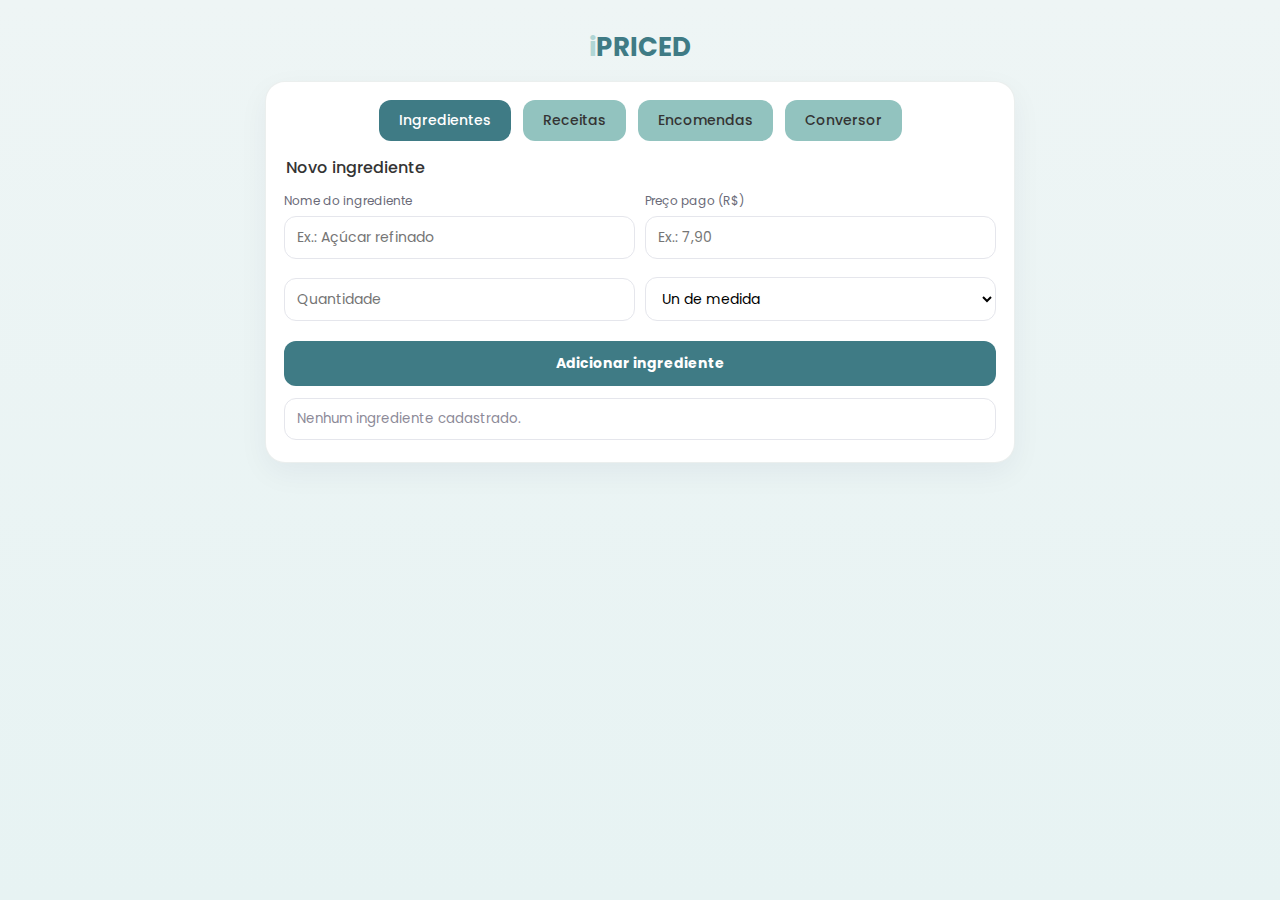
<file: index.html>
<!DOCTYPE html>
<html lang="pt-BR">

<head>
  <meta charset="UTF-8" />
  <meta name="viewport" content="width=device-width, initial-scale=1.0" />
  <title>iPRICED</title>
  <link href="https://fonts.googleapis.com/css2?family=Poppins:wght@400;500;600;700&display=swap" rel="stylesheet">
  <link rel="stylesheet" href="ipriced.css">
</head>

<body>
  <div class="wrap">
    <div class="logo"><span>i</span>PRICED</div>
    <div class="card">
      <!-- MENU DENTRO DO CONTAINER -->
      <div class="tabs">
        <button class="tab active" data-view="view-ingredientes">Ingredientes</button>
        <button class="tab" data-view="view-receitas">Receitas</button>
        <button class="tab" data-view="view-encomendas">Encomendas</button>
        <button class="tab" data-view="view-conversor">Conversor</button>
      </div>

      <!-- INGREDIENTES -->
      <section id="view-ingredientes" class="view active">
        <h2>Novo ingrediente</h2>
        <div class="grid-2">
          <div>
            <label class="small">Nome do ingrediente</label>
            <input id="ing-nome" class="input" placeholder="Ex.: Açúcar refinado" />
          </div>
          <div>
            <label class="small">Preço pago (R$)</label>
            <input id="ing-preco" type="number" step="0.01" class="input" placeholder="Ex.: 7,90" />
          </div>
        </div>
        <div class="inline" style="margin-top:8px">
          <input id="ing-qtd" class="input" type="number" min="0" step="0.01" placeholder="Quantidade" />
          <select id="ing-unit" class="select">
            <option value="" selected disabled>Un de medida</option>
            <option>g</option>
            <option>ml</option>
            <option>kg</option>
            <option>L</option>
            <option>un</option>
          </select>
        </div>
        <button id="btn-add-ing" class="primary" style="margin-top:10px">Adicionar ingrediente</button>

        <div class="list" id="lista-ingredientes"></div>
      </section>

      <!-- RECEITAS -->
      <section id="view-receitas" class="view">
        <div>
          <label class="small">Nome da receita</label>
          <input id="rec-nome" class="input" placeholder="Ex.: Bolo de cenoura" />
        </div>

        <!-- Cabeçalho das colunas -->
        <div class="inline" style="margin: 15px 0 10px 0">
          <div class="small" style="flex:2;color:#6a6a77">Ingredientes</div>
          <div class="small" style="flex:1;color:#6a6a77">Qt usada</div>
          <div class="small" style="flex:1;color:#6a6a77">Un de medida</div>
        </div>

        <!-- Linhas -->
        <div id="rec-rows"></div>

        <div class="inline" style="margin-top:6px">
          <button id="btn-add-row" class="link">Adicionar mais ingredientes</button>
          <div style="flex:1"></div>
        </div>

        <hr>

        <div class="grid-2" style="margin-top:8px">
          <div>
            <label class="small opt">Rendimento (opcional)</label>
            <input id="rec-rendimento" type="number" class="input" placeholder="Ex.: 12" />
          </div>
          <div>
            <label class="small">Mão de obra (R$)</label>
            <input id="rec-mao" type="number" step="0.01" class="input" placeholder="Ex.: 15,00" />
          </div>
        </div>
        <div class="grid-2" style="margin-top:8px">
          <div>
            <label class="small">Margem de lucro (%)</label>
            <input id="rec-margem" type="number" class="input" value="30" />
          </div>
          <div style="display:flex;gap:10px;align-items:end; padding-bottom: 9px;">
            <button id="btn-calcular" class="primary" style="background: #92C3BF">Calcular</button>
            <button id="btn-salvar-receita" class="primary" style="background:#23535c">Salvar receita</button>
          </div>
        </div>

        <div id="rec-resultado" class="result-card" style="display:none"></div>

        <h2 style="margin-top:14px">Receitas salvas</h2>
        <div class="list" id="lista-receitas"></div>
      </section>

      <!-- ENCOMENDAS -->
      <section id="view-encomendas" class="view">
        <h2>Nova encomenda</h2>
        <div class="grid-2">
          <div>
            <label class="small">Nome do cliente</label>
            <input id="enc-nome" class="input" placeholder="Ex.: Maria Silva" />
          </div>
          <div>
            <label class="small">Data de entrega</label>
            <input id="enc-data" type="date" class="input" />
          </div>
        </div>

        <div id="produtos-encomenda" class="list" style="margin-top:10px"></div>
        <button id="btn-add-prod" class="link">Adicionar produto</button>

        <button id="btn-add-enc" class="primary" style="margin-top:10px">Adicionar encomenda</button>

        <h2 style="margin-top:14px">Próximas encomendas</h2>
        <div class="list" id="lista-encomendas"></div>
      </section>

      <!-- CONVERSOR -->
      <section id="view-conversor" class="view">
        <h2>Conversor de Medidas</h2>

        <div class="pill">Básico</div>
        <div class="inline" style="margin-top:8px">
          <input id="conv-val" class="input" type="number" step="0.01" placeholder="Valor" />
          <select id="conv-from" class="select">
            <option value="" disabled selected>De</option>
            <option>g</option>
            <option>kg</option>
            <option>ml</option>
            <option>L</option>
            <option>un</option>
          </select>
          <select id="conv-to" class="select">
            <option value="" disabled selected>Para</option>
            <option>g</option>
            <option>kg</option>
            <option>ml</option>
            <option>L</option>
            <option>un</option>
          </select>
        </div>
        <button id="btn-conv-basico" class="primary" style="margin-top:8px">Converter</button>
        <div id="conv-res-basico" class="result-card" style="display:none"></div>

        <div class="pill" style="margin-top:14px">Culinário</div>
        <div class="inline" style="margin-top:8px">
          <input id="cul-val" class="input" type="number" step="0.01" placeholder="Quantidade" />
          <select id="cul-from" class="select">
            <option value="" disabled selected>Medida</option>
            <option value="cup_sugar">Xícara (açúcar)</option>
            <option value="cup_flour">Xícara (farinha)</option>
            <option value="tbsp">Colher de sopa</option>
            <option value="tsp">Colher de chá</option>
            <option value="egg">Ovo médio</option>
          </select>
          <select id="cul-to" class="select">
            <option value="" disabled selected>Para</option>
            <option value="g">g</option>
            <option value="ml">ml</option>
            <option value="un">un</option>
          </select>
        </div>
        <button id="btn-conv-cul" class="primary" style="margin-top:8px">Converter</button>
        <div id="conv-res-cul" class="result-card" style="display:none"></div>
      </section>

    </div>
  </div>
  <script src="ipriced.js"></script>
</body>

</html>
</file>
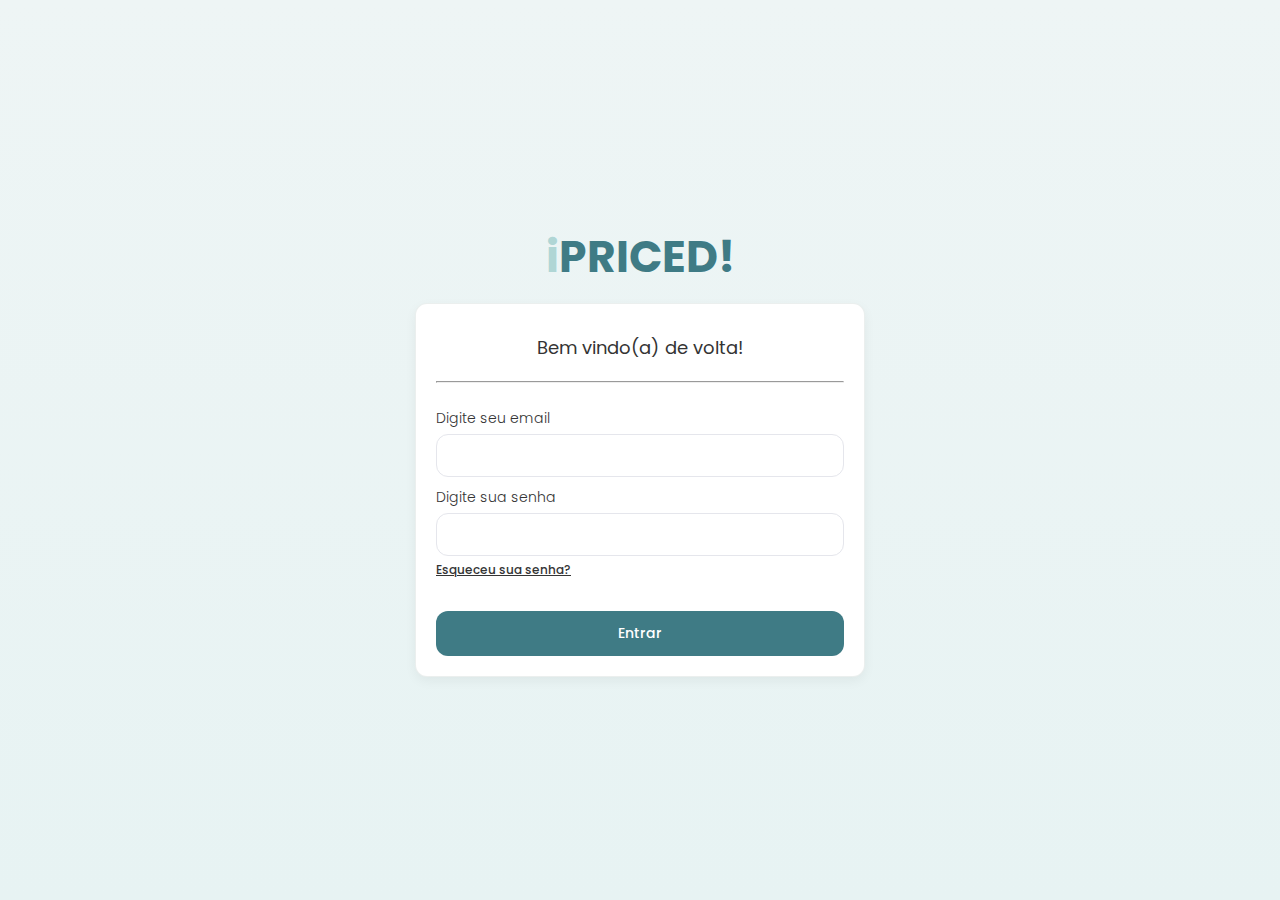
<file: login.html>
<!DOCTYPE html>
<html lang="pt-br">

<head>
    <meta charset="UTF-8">
    <meta name="viewport" content="width=device-width, initial-scale=1.0">
    <title>Login</title>
    <link rel="stylesheet" href="login.css">
</head>

<body>
    <div class="logo">
        <h1><span>i</span>priced!</h1>
    </div>

    <div class="container">
        <h2>Bem vindo(a) de volta!</h2>
        <hr>

        <form id="login-form">
            <label for="inp-email" class="input">Digite seu email</label>
            <input type="email" id="inp-email" class="input" required>

            <label for="inp-password" class="input">Digite sua senha</label>
            <input type="password" id="inp-password" class="input" required>

            <a href="#" class="esqueceu-senha">Esqueceu sua senha?</a>

            <button type="submit" class="btn-login">Entrar</button>
        </form>

    </div>
</body>

<script src="login.js"></script>


</html>
</file>
<file: ipriced.css>
@import url('https://fonts.googleapis.com/css2?family=Poppins:ital,wght@0,100;0,200;0,300;0,400;0,500;0,600;0,700;0,800;0,900;1,100;1,200;1,300;1,400;1,500;1,600;1,700;1,800;1,900&display=swap');

:root {
    --bg: #EEF6F9;
    --card: #FFFFFF;
    --primary: #3F7B85;
    --primary-weak: #92C3BF;
    --text: #343434;
    --muted: #8C8A98;
    --stroke: #E5E6EC;
    --chip: #EFEFFF;
    --radius: 16px;
}

* {
    box-sizing: border-box
}

body {
    margin: 0;
    background: linear-gradient(180deg, #eef5f5, #E7F3F3);
    color: var(--text);
    font-family: Poppins, system-ui, -apple-system, Segoe UI, Arial, sans-serif;
    min-height: 100vh;
    display: flex;
    align-items: flex-start;
    justify-content: center;
    padding: 28px
}

.wrap {
    width: 100%;
    max-width: 750px
}

.logo span {
    color: #b0d6d5;
}

.logo {
    text-align: center;
    color: var(--primary);
    font-weight: 700;
    font-size: 26px;
    margin-bottom: 14px
}

.card {
    background: #fff;
    border-radius: 20px;
    border: 1px solid rgba(61, 96, 93, 0.1);
    box-shadow: 0 10px 30px rgba(27, 17, 86, .05);
    padding: 18px 18px 22px
}

.tabs {
    display: flex;
    gap: 12px;
    justify-content: center;
    margin-bottom: 14px;
    flex-wrap: wrap
}

.tab {
    border: 0;
    padding: 10px 20px;
    border-radius: 12px;
    cursor: pointer;
    font-weight: 500;
    background: var(--primary-weak);
    color: var(--text)
}

.tab.active {
    background: var(--primary);
    color: #fff
}

.view {
    display: none;
    animation: fade .22s ease
}

.view.active {
    display: block
}

@keyframes fade {
    from {
        opacity: .4;
        transform: translateY(4px)
    }

    to {
        opacity: 1;
        transform: none
    }
}

h2 {
    font-size: 16px;
    color: var(--text);
    font-weight: 500;
    margin: 6px 2px 8px
}

label.small {
    font-size: 12px;
    color: #6a6a77;
    margin: 4px 0 6px;
    display: block;
}



.opt::after {
    content: " *";
    color: #E53935;
    font-weight: 700
}

input,
select,
button {
    font-family: inherit;
    font-size: 14px;
}

.input,
.select {
    width: 100%;
    margin-bottom: 10px;
    padding: 10px 12px;
    border: 1px solid var(--stroke);
    border-radius: 12px;
    background: #fff;
    outline: none
}

.input:focus,
.select:focus {
    border-color: var(--primary-weak);
    box-shadow: 0 0 0 3px rgba(107, 90, 246, .12)
}

.primary {
    width: 100%;
    padding: 12px;
    border: 0;
    border-radius: 12px;
    background: var(--primary);
    color: #fff;
    font-weight: 700;
    cursor: pointer
}

.primary:hover {
    background-color: #2F6B75;
}

.link {
    background: none;
    border: 0;
    color: var(--primary);
    text-decoration: underline;
    cursor: pointer;
    font-size: 12px;
    padding: 2px;
    text-align:left;

}

.inline {
    display: flex;
    gap: 10px;
    align-items: center;
}

.inline>* {
    flex: 1
}

.small {
    margin-bottom: 10px;
}

.list {
    margin-top: 12px;
    display: grid;
    gap: 8px
}

.item {
    padding: 10px 12px;
    border: 1px solid var(--stroke);
    border-radius: 12px;
    background: #fff;
    display: flex;
    justify-content: space-between;
    align-items: center;
    gap: 8px;
    flex-wrap: wrap
}

small.muted {
    color: var(--muted)
}

.delete {
    background: none;
    border: 0;
    color: #ff6b6b;
    font-size: 18px;
    cursor: pointer
}

.pill {
    background: var(--bg);
    padding: 8px 10px;
    border-radius: 12px
}

.grid-2 {
    display: grid;
    grid-template-columns: 1fr 1fr;
    gap: 10px
}

.result-card {
    background: #f8f7ff;
    border: 1px dashed #d9d3ff;
    border-radius: 14px;
    padding: 12px;
    margin-top: 12px
}

.result-row {
    display: flex;
    justify-content: space-between;
    gap: 10px;
    margin: 6px 0
}

.result-title {
    font-weight: 700;
    color: var(--primary);
}

@media (max-width:560px) {
    .grid-2 {
        grid-template-columns: 1fr
    }

    .tabs {
        gap: 8px
    }
}

/* RECEITAS: alinhar cabeçalho e linhas de ingredientes em colunas fixas */
#view-receitas > .inline,
#view-receitas #rec-rows .inline {
  display: grid !important;
  grid-template-columns: 2fr 1fr 1fr 36px; /* Ingrediente | Qt | Unidade | Lixeira */
  align-items: center;
  gap: 10px;
}

/* Cabeçalho: cria a "coluna vazia" da lixeira para alinhar com as linhas */
#view-receitas > .inline::after {
  content: "";
}

/* Garante largura fixa/centralizada para o ícone de remover */
#view-receitas .delete-btn,
#view-receitas .inline .delete,
#view-receitas #rec-rows .inline button {
  width: 36px;
  min-width: 36px;
  justify-self: center;
}

/* Remove margens que podem deslocar os títulos do cabeçalho */
#view-receitas > .inline > * {
  margin: 0;
  line-height: 1.2;
}
</file>
<file: login.css>
@import url('https://fonts.googleapis.com/css2?family=Poppins:ital,wght@0,100;0,200;0,300;0,400;0,500;0,600;0,700;0,800;0,900;1,100;1,200;1,300;1,400;1,500;1,600;1,700;1,800;1,900&display=swap');

:root {
    --bg: #EEF6F9;
    --card: #FFFFFF;
    --primary: #3F7B85;
    --primary-weak: #92C3BF;
    --text: #343434;
    --muted: #8C8A98;
    --stroke: #E5E6EC;
    --chip: #EFEFFF;
    --radius: 16px;
}

* {
    margin: 0;
    padding: 0;
    box-sizing: border-box;
    font-family: Poppins, system-ui, -apple-system, Segoe UI, Arial, sans-serif;
}

body {
    background: linear-gradient(180deg, #eef5f5, #E7F3F3);
    min-height: 100vh;
    display: flex;
    align-items: center;
    justify-content: center;
    flex-direction: column;
    padding: 20px;
}

.container {
    display: flex;
    flex-direction: column;
    background-color: var(--card);
    max-width: 450px;
    width: 100%;
    padding: 20px;
    border-radius: 12px;
    border: 1px solid rgba(61, 96, 93, 0.1);
    box-shadow: 0 4px 12px rgba(0,0,0,0.05);
}

.logo span {
    color: #b0d6d5;
    text-transform: lowercase;
}

.logo {
    text-align: center;
    color: var(--primary);
    font-weight: 700;
    font-size: 22px;
    margin-bottom: 14px;
    text-transform: uppercase;
}

h2,
a,
label {
    color: var(--text);
}

h2 {
    font-weight: 400;
    font-size: 18px;
    text-align: center;
    padding: 10px;
    margin-bottom: 10px;
}

hr {
    margin-bottom: 15px;
}

input,
button {
    font-family: inherit;
    font-size: 14px;
}

label {
    display: block;
    text-align: left;
    font-weight: 300;
    font-size: 14px;
    margin: 10px 0 5px;
}

input {
    width: 100%;
    padding: 10px 12px;
    border-radius: 12px;
    border: 1px solid var(--stroke);
    outline: none;
    transition: border 0.3s;
}

input:focus {
    border: 1px solid var(--primary);
}

a {
    font-size: 12px;
    text-align: end;
    text-decoration: underline;
    font-weight: 500;
    color: var(--text);
    margin-top: 8px;
}

button {
    width: 100%;
    padding: 12px;
    border-radius: 12px;
    background: var(--primary);
    color: #fff;
    cursor: pointer;
    border: none;
    margin-top: 30px;
    font-weight: 500;
    transition: background 0.3s;
}

button:hover {
    background: #2F6B75;
}

/* ======== RESPONSIVO ======== */
@media (max-width: 480px) {
    body {
        padding: 10px;
    }

    .container {
        padding: 15px;
        border-radius: 10px;
    }

    .logo {
        font-size: 20px;
    }

    h2 {
        font-size: 16px;
        padding: 8px;
    }

    label {
        font-size: 13px;
    }

    input,
    button {
        font-size: 13px;
        padding: 10px;
    }

    a {
        font-size: 11px;
    }
}

@media (max-width: 320px) {
    .container {
        padding: 10px;
    }

    h2 {
        font-size: 15px;
    }

    input,
    button {
        font-size: 12px;
        padding: 8px;
    }
}
</file>
